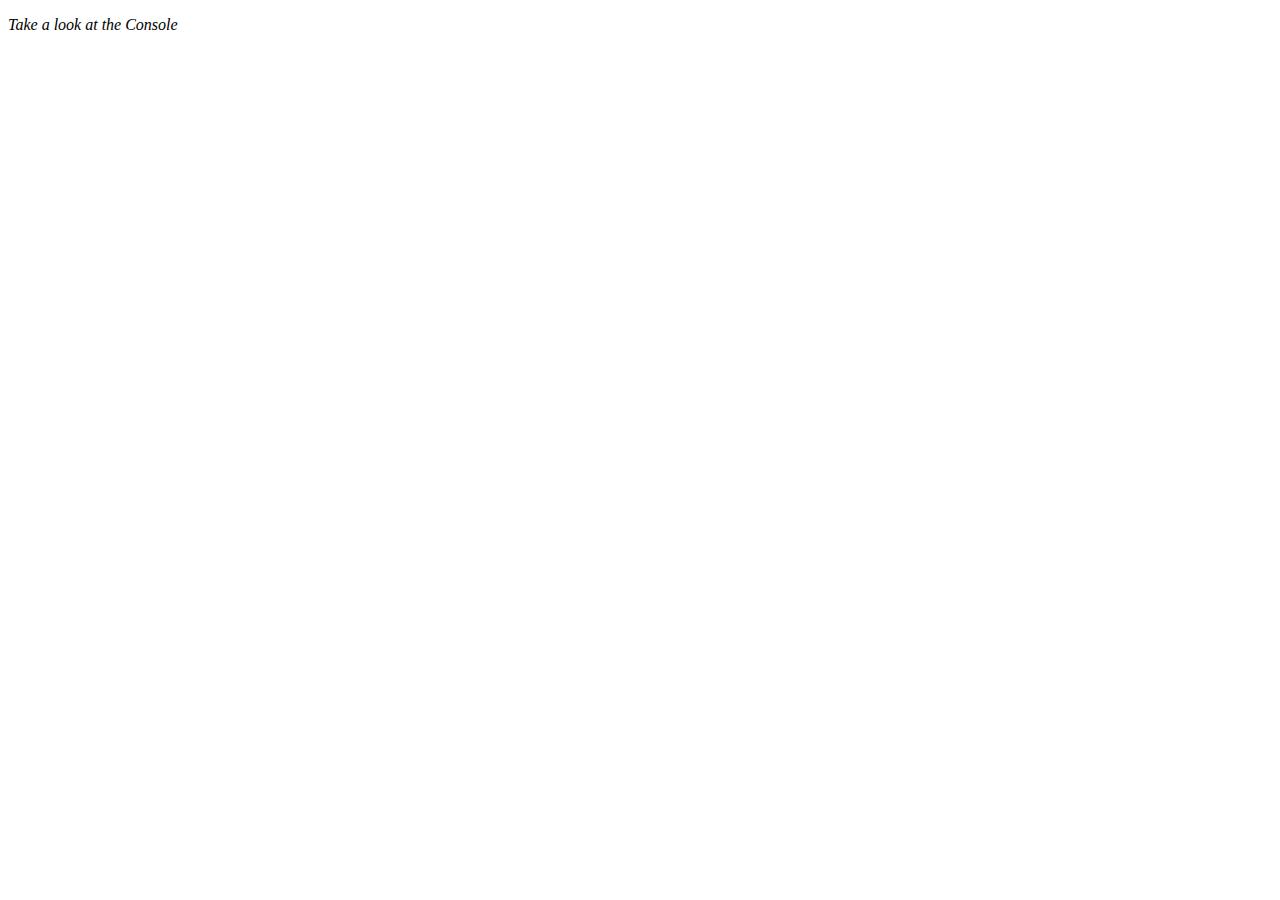
<file: Array Training - Day 1/index.html>
<!DOCTYPE html>
<html lang="en">
<head>
    <meta charset="UTF-8">
    <meta name="viewport" content="width=device-width, initial-scale=1.0">
    <meta http-equiv="X-UA-Compatible" content="ie=edge">
    <title>Array Cardio 💪</title>
</head>
<body>
    <p><em>Take a look at the Console</em></p>
    <script src="script.js"></script>
</body>
</html>
</file>
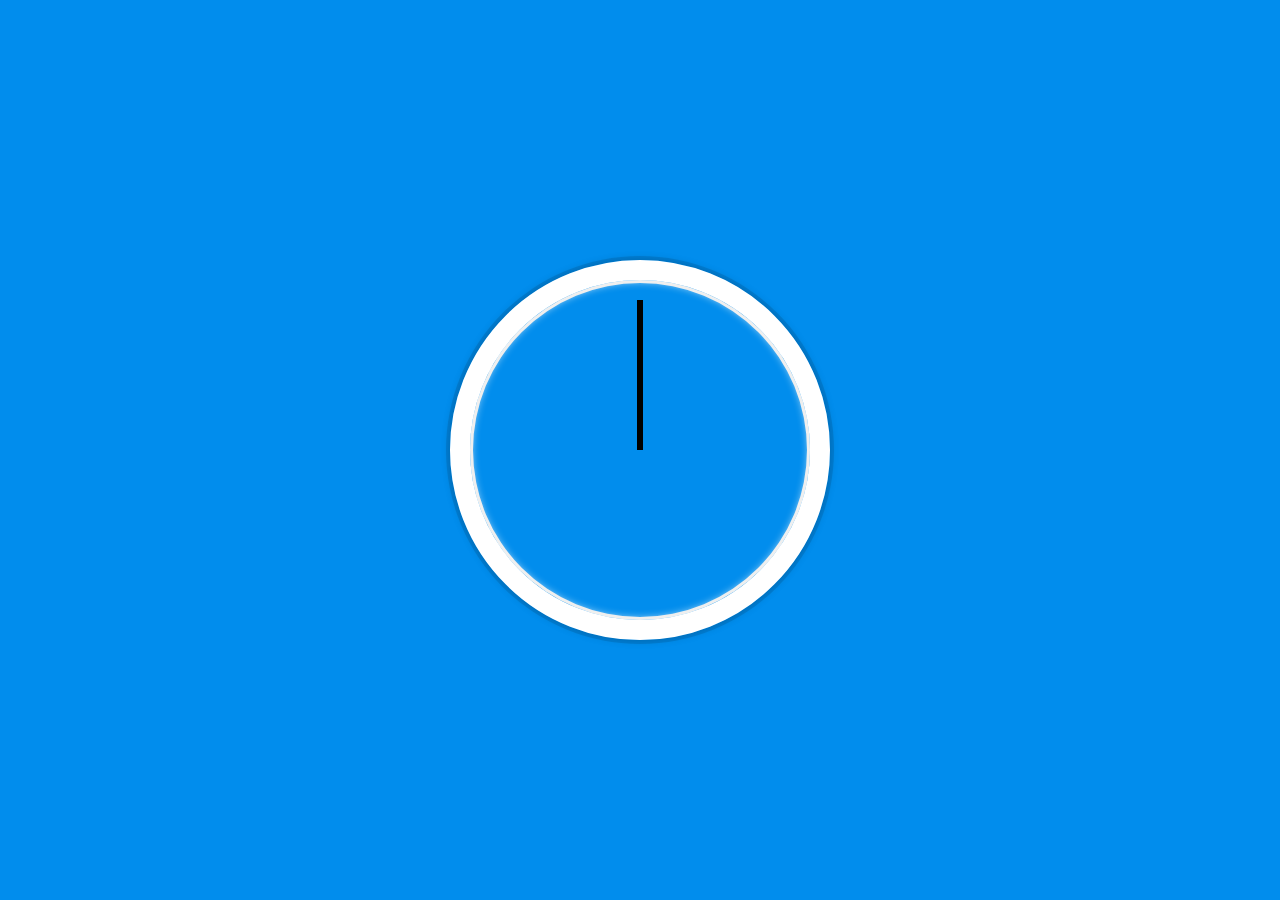
<file: Clock JS+CSS/index.html>
<!DOCTYPE html>
<html lang="en">
<head>
	<meta charset="UTF-8">
	<meta name="viewport" content="width=device-width, initial-scale=1.0">
    <meta http-equiv="X-UA-Compatible" content="ie=edge">
    <link rel="stylesheet" href="style/main.css">
	<title>Clock JS + CSS</title>
</head>
<body>
    <div class="clock">
        <div class="clock-face">
            <div class="hand hour-hand"></div>
            <div class="hand min-hand"></div>
            <div class="hand second-hand"></div>
        </div>
    </div>
	<script src="scripts/clock.js"></script>
</body>
</html>
</file>
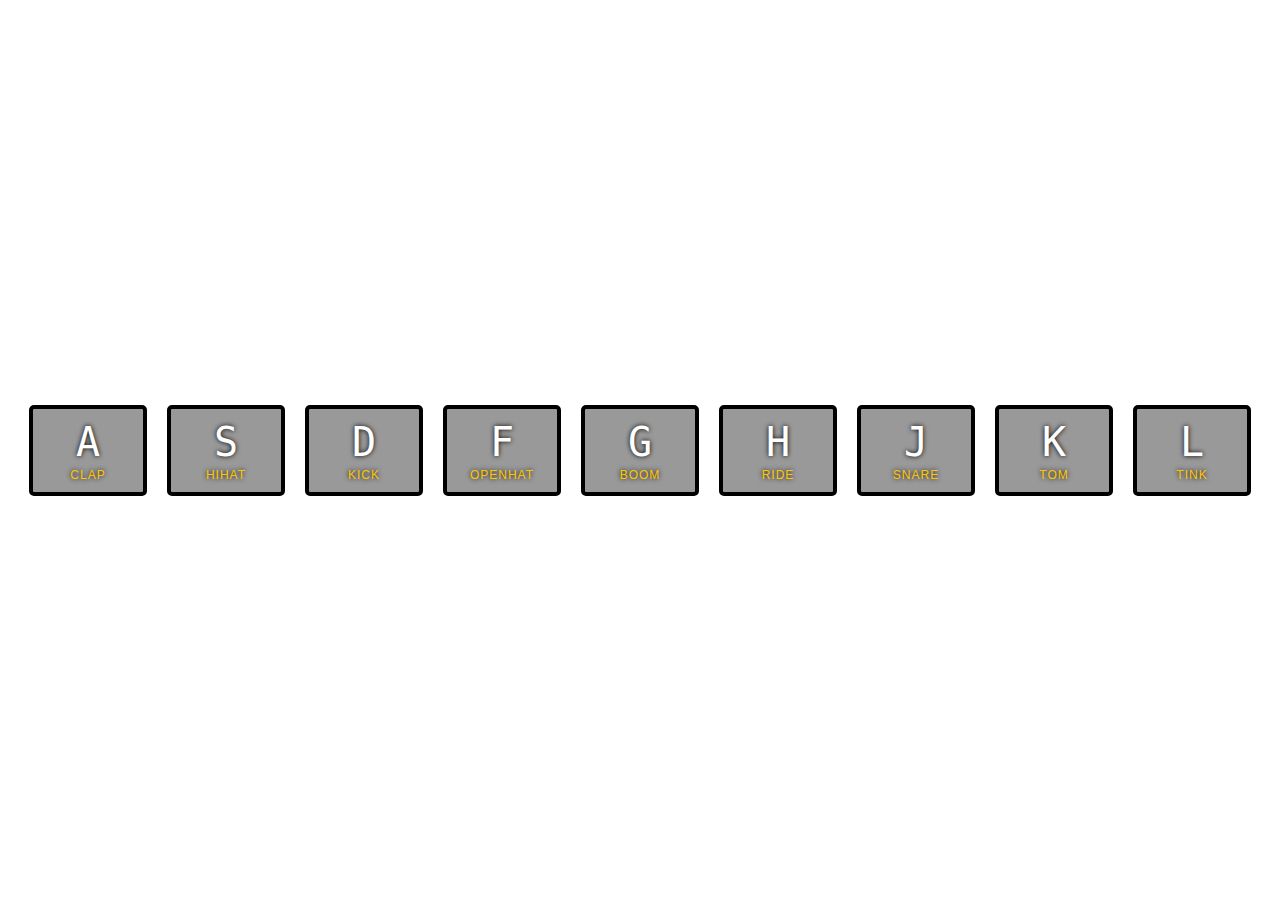
<file: Drum Kit/index.html>
<!DOCTYPE html>
<html lang="en">
	<head>
		<meta charset="UTF-8">
		<title>JS Drum Kit</title>
		<link rel="stylesheet" href="style.css">
	</head>
	<body>
		<div class="keys">
			<div data-key="65" class="key">
				<kbd>A</kbd>
				<span class="sound">clap</span>
			</div>
			<div data-key="83" class="key">
				<kbd>S</kbd>
				<span class="sound">hihat</span>
			</div>
			<div data-key="68" class="key">
				<kbd>D</kbd>
				<span class="sound">kick</span>
			</div>
			<div data-key="70" class="key">
				<kbd>F</kbd>
				<span class="sound">openhat</span>
			</div>
			<div data-key="71" class="key">
				<kbd>G</kbd>
				<span class="sound">boom</span>
			</div>
			<div data-key="72" class="key">
				<kbd>H</kbd>
				<span class="sound">ride</span>
			</div>
			<div data-key="74" class="key">
				<kbd>J</kbd>
				<span class="sound">snare</span>
			</div>
			<div data-key="75" class="key">
				<kbd>K</kbd>
				<span class="sound">tom</span>
			</div>
			<div data-key="76" class="key">
				<kbd>L</kbd>
				<span class="sound">tink</span>
			</div>
		</div>
		
		<audio data-key="65" src="sounds/clap.wav"></audio>
		<audio data-key="83" src="sounds/hihat.wav"></audio>
		<audio data-key="68" src="sounds/kick.wav"></audio>
		<audio data-key="70" src="sounds/openhat.wav"></audio>
		<audio data-key="71" src="sounds/boom.wav"></audio>
		<audio data-key="72" src="sounds/ride.wav"></audio>
		<audio data-key="74" src="sounds/snare.wav"></audio>
		<audio data-key="75" src="sounds/tom.wav"></audio>
		<audio data-key="76" src="sounds/tink.wav"></audio>

		<script src="script.js"></script>
	</body>
</html>
</file>
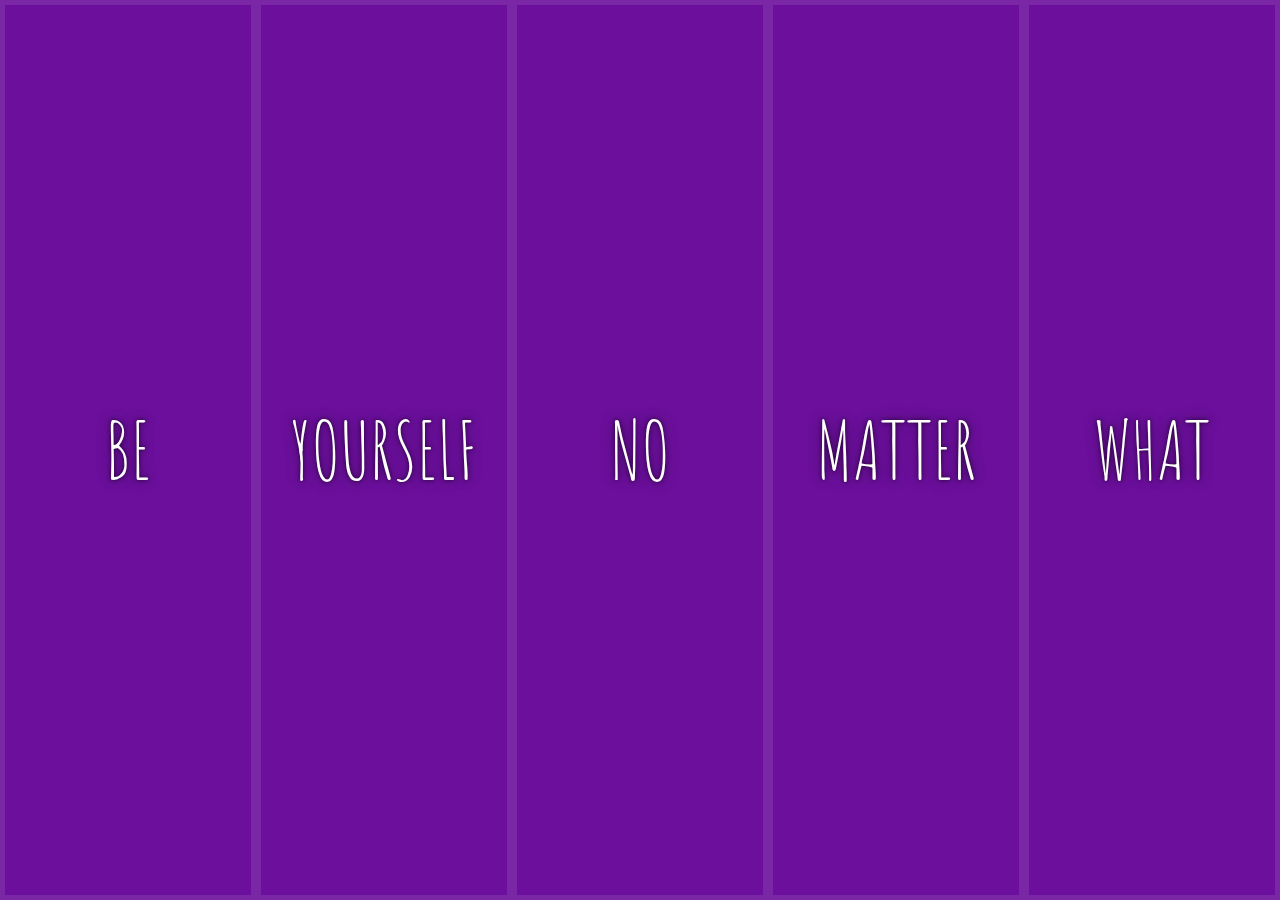
<file: Flex Panel Gallery/index.html>
<!DOCTYPE html>
<html lang="en">
<head>
    <meta charset="UTF-8">
    <meta name="viewport" content="width=device-width, initial-scale=1.0">
    <meta http-equiv="X-UA-Compatible" content="ie=edge">
    <title>Flex Panels</title>
    <link href='https://fonts.googleapis.com/css?family=Amatic+SC' rel='stylesheet' type='text/css'>
    <link rel="stylesheet" href="main.css">
</head>
<body>
    <div class="panels">
        <div class="panel panel1">
			<p>don't</p>
			<p>be</p>
			<p>invisible</p>
        </div>
        <div class="panel panel2">
			<p>give</p>
			<p>yourself</p>
			<p>time</p>
        </div>
        <div class="panel panel3">
			<p>make</p>
			<p>no</p>
			<p>excuses</p>
        </div>
        <div class="panel panel4">
			<p>dont't</p>
			<p>matter</p>
			<p>anymore</p>
        </div>
        <div class="panel panel5">
			<p>say</p>
			<p>what</p>
			<p>you want</p>
        </div>
    </div>
  	<script src="script.js"></script>
</body>
</html>
</file>
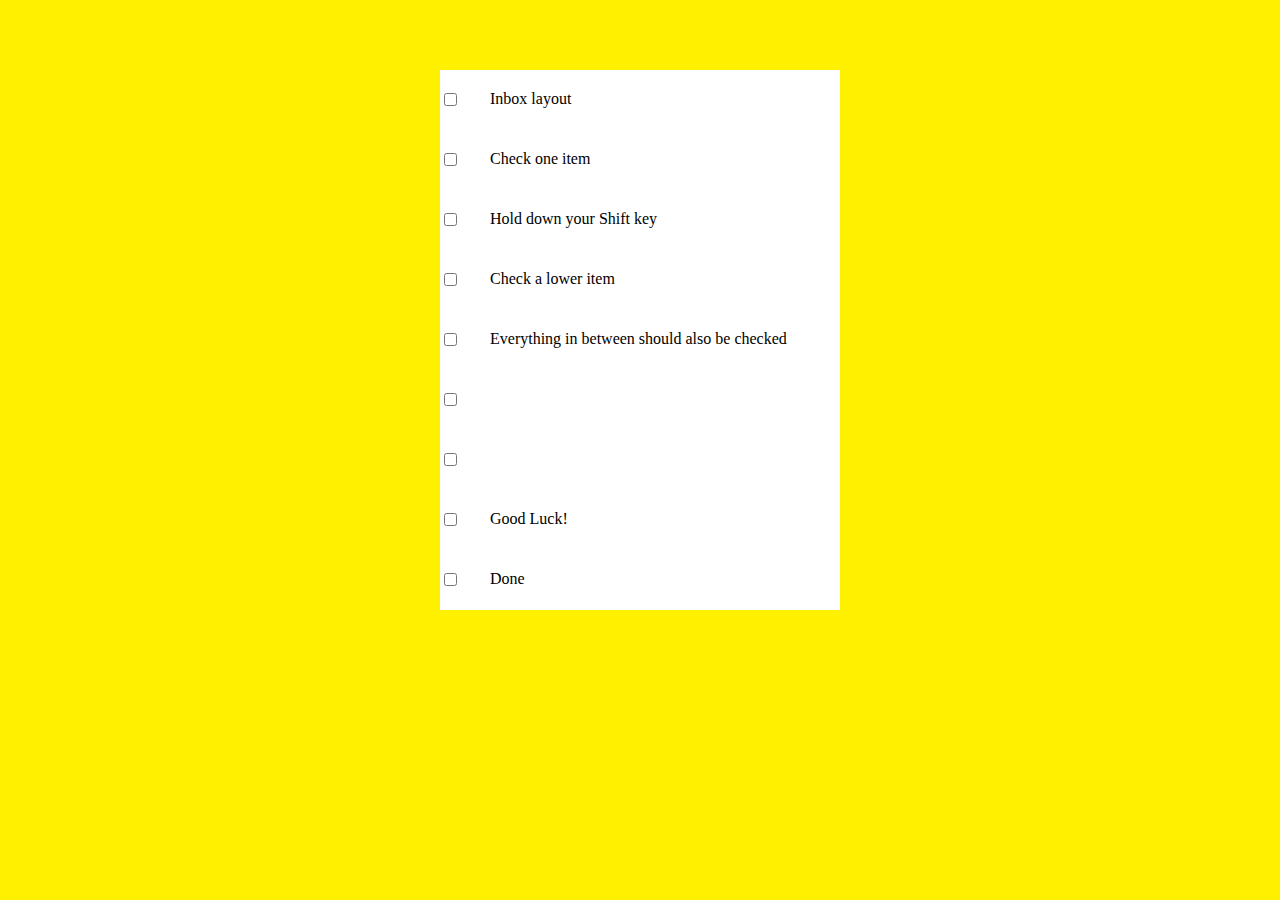
<file: Multiple-Checkboxes/index.html>
<!DOCTYPE html>
<html lang="en">
<head>
    <meta charset="UTF-8">
    <meta name="viewport" content="width=device-width, initial-scale=1.0">
    <meta http-equiv="X-UA-Compatible" content="ie=edge">
    <link rel="stylesheet" href="main.css">
    <title>Document</title>
</head>
<body>
    <div class="inbox">
        <div class="item">
            <input type="checkbox">
            <p>Inbox layout</p>
        </div>
        <div class="item">
            <input type="checkbox">
            <p>Check one item</p>
        </div>
        <div class="item">
            <input type="checkbox">
            <p>Hold down your Shift key</p>
        </div>
        <div class="item">
            <input type="checkbox">
            <p>Check a lower item</p>
        </div>
        <div class="item">
            <input type="checkbox">
            <p>Everything in between should also be checked</p>
        </div>
        <div class="item">
            <input type="checkbox">

        </div>
        <div class="item">
            <input type="checkbox">

        </div>
        <div class="item">
            <input type="checkbox">
            <p>Good Luck!</p>
        </div>
        <div class="item">
            <input type="checkbox">
            <p>Done</p>
        </div>
    </div>
    <script src="checkboxes.js"></script>
</body>
</html>
</file>
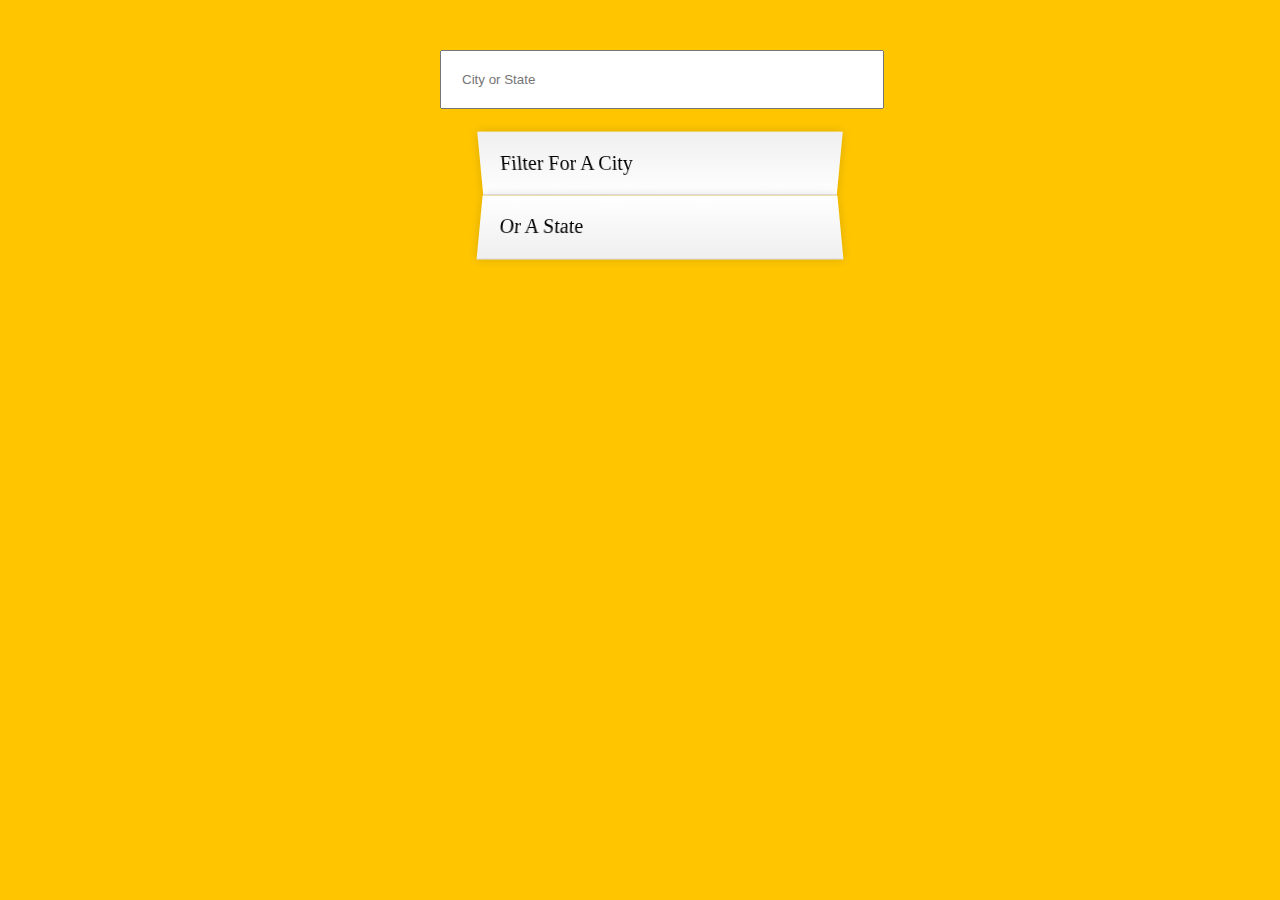
<file: Type Ahead/index.html>
<!DOCTYPE html>
<html lang="en">
<head>
    <meta charset="UTF-8">
    <title>Type Ahead</title>
    <link rel="stylesheet" href="style/main.css">
</head>
<body>
  <form class="search-form">
    <input type="text" class="search" placeholder="City or State">
    <ul class="suggestions">
      <li>Filter for a city</li>
      <li>or a state</li>
    </ul>
  </form>
<script src="script/script.js"></script>
  </body>
</html>
</file>
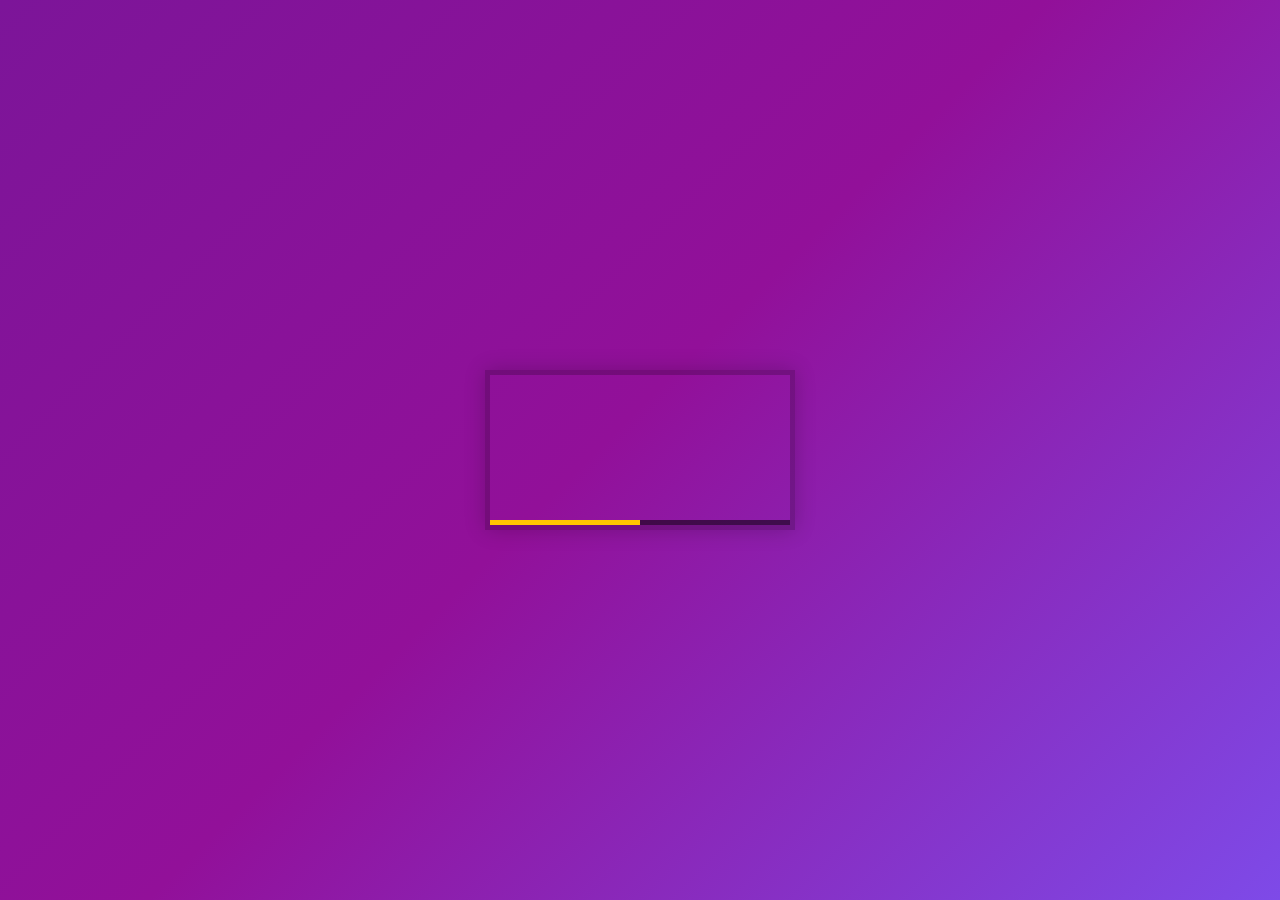
<file: Video Player/index.html>
<!DOCTYPE html>
<html lang="en">
<head>
  <meta charset="UTF-8">
  <title>HTML Video Player</title>
  <link rel="stylesheet" href="style.css">
</head>
<body>

   <div class="player">
     <video class="player__video viewer" src="https://player.vimeo.com/external/194837908.sd.mp4?s=c350076905b78c67f74d7ee39fdb4fef01d12420&profile_id=164"></video>

     <div class="player__controls">
       <div class="progress">
        <div class="progress__filled"></div>
       </div>
       <button class="player__button toggle" title="Toggle Play">►</button>
       <input type="range" name="volume" class="player__slider" min="0" max="1" step="0.05" value="1">
       <input type="range" name="playbackRate" class="player__slider" min="0.5" max="2" step="0.1" value="1">
       <button data-skip="-10" class="player__button">« 10s</button>
       <button data-skip="10" class="player__button">10s »</button>
     </div>
   </div>

  <script src="script.js"></script>
</body>
</html>
</file>
<file: Clock JS+CSS/style/main.css>
html {
  background: #018DED url(http://unsplash.it/1500/1000?image=881&blur=50);
  background-size: cover;
  font-family: 'helvetica neue';
  font-size: 10px;
  text-align: center;
}

body {
  align-items: center;
  display: flex;
  flex: 1;
  font-size: 2rem;
  margin: 0;
  min-height: 100vh;
}

.clock {
  border: 20px solid white;
  border-radius: 50%;
  box-shadow: 0 0 0 4px rgba(0, 0, 0, 0.1), inset 0 0 0 3px #EFEFEF, inset 0 0 10px #fff, 0 0 10px rgba(0, 0, 0, 0.2);
  height: 30rem;
  margin: 50px auto;
  padding: 2rem;
  position: relative;
  width: 30rem;
}

.clock-face {
  height: 100%;
  position: relative;
  transform: translateY(-3px);
  width: 100%;
}

.hand {
  background: #000;
  height: 6px;
  position: absolute;
  top: 50%;
  transform: rotate(90deg);
  transform-origin: 100%;
  transition: all .05s;
  transition-timing-function: cubic-bezier(0.1, 2.7, 0.58, 1);
  width: 50%;
}
 

 /*# sourceMappingURL= main.css.map */
</file>
<file: Drum Kit/style.css>
html {
  font-size: 10px;
  background: url(http://i.imgur.com/b9r5sEL.jpg) bottom center;
  background-size: cover;
}
body,html {
  margin: 0;
  padding: 0;
  font-family: sans-serif;
}

.keys {
  display: flex;
  flex: 1;
  min-height: 100vh;
  align-items: center;
  justify-content: center;
}

.key {
  border: .4rem solid black;
  border-radius: .5rem;
  margin: 1rem;
  font-size: 1.5rem;
  padding: 1rem .5rem;
  transition: all .07s ease;
  width: 10rem;
  text-align: center;
  color: white;
  background: rgba(0,0,0,0.4);
  text-shadow: 0 0 .5rem black;
}

.playing {
  transform: scale(1.1);
  border-color: #ffc600;
  box-shadow: 0 0 1rem #ffc600;
}

kbd {
  display: block;
  font-size: 4rem;
}

.sound {
  font-size: 1.2rem;
  text-transform: uppercase;
  letter-spacing: .1rem;
  color: #ffc600;
}
</file>
<file: Flex Panel Gallery/main.css>
html {
  background: #ffc600;
  box-sizing: border-box;
  font-family: 'helvetica neue';
  font-size: 20px;
  font-weight: 200;
}

body {
  margin: 0;
}

*::before, *::after {
  box-sizing: inherit;
}

.panels {
  display: flex;
  min-height: 100vh;
  overflow: hidden;
}

.panel {
  align-items: center;
  background: #6B0F9C;
  background-position: center;
  background-size: cover;
  box-shadow: inset 0 0 0 5px rgba(255, 255, 255, 0.1);
  color: white;
  display: flex;
  flex: 1;
  flex-direction: column;
  font-size: 20px;
  justify-content: center;
  text-align: center;
  transition: font-size 0.7s cubic-bezier(0.61, -0.19, 0.7, -0.11), flex 0.7s cubic-bezier(0.61, 0.19, 0.7, -0.11), background 0.2s;
}

.panel p {
  font-family: 'Amatic SC', cursive;
  font-size: 2em;
  text-shadow: 0 0 4px rgba(0, 0, 0, 0.72), 0 0 14px rgba(0, 0, 0, 0.45);
  text-transform: uppercase;
}

.panel p:nth-child(2) {
  font-size: 4em;
}

.panel.open-active > *:first-child {
  transform: translateY(0);
}

.panel.open-active > *:last-child {
  transform: translateY(0);
}

.open {
  flex: 5;
  font-size: 40px;
}

.panel1 {
  background-image: url("https://source.unsplash.com/MnxT92l-3Qo/1500x1500");
}

.panel2 {
  background-image: url("https://source.unsplash.com/W9CiwHoFg9s/1500x1500");
}

.panel3 {
  background-image: url("https://source.unsplash.com/HN_4K2diUWs/1500x1500");
}

.panel4 {
  background-image: url("https://source.unsplash.com/emlKHDEydhg/1500x1500");
}

.panel5 {
  background-image: url("https://source.unsplash.com/ASKeuOZqhYU/1500x1500");
}

.panel > * {
  align-items: center;
  display: flex;
  flex: 1 0 auto;
  justify-content: center;
  margin: 0;
  transition: transform .5s;
  width: 100%;
}

.panel > *:first-child {
  transform: translateY(-100%);
}

.panel > *:last-child {
  transform: translateY(100%);
}
 

 /*# sourceMappingURL= main.css.map */
</file>
<file: Multiple-Checkboxes/main.css>
body, html {
  background-color: #fff000;
  margin: 0 auto;
  text-align: center;
}

p {
  float: left;
  margin: 0 0 0 30px;
}

.inbox {
  margin: 0 auto;
  background-color: #fff;
  max-width: 400px;
  margin-top: 70px;
}

.inbox .item {
  height: 40px;
  padding-top: 20px;
}

input {
  border: 1px solid #000;
  float: left;
}
 

 /*# sourceMappingURL= main.css.map */
</file>
<file: Type Ahead/style/main.css>
html {
  background: #ffc600;
  box-sizing: border-box;
  font-family: 'helvetica neue';
  font-size: 20px;
  font-weight: 200;
}

*::before, *::after {
  box-sizing: inherit;
}

input {
  padding: 20px;
  width: 100%;
}

input .suggestions {
  margin: 0;
  padding: 0;
  position: relative;
  /*perspective: 20px*/
}

input .search {
  border: 10px solid #F7F7F7;
  border-radius: 5px;
  box-shadow: 0 0 5px rgba(0, 0, 0, 0.12), inset 0 0 2px rgba(0, 0, 0, 0.19);
  font-size: 40px;
  left: -10%;
  margin: 0;
  outline: 0;
  position: relative;
  text-align: center;
  top: 10px;
  width: 120%;
  z-index: 2;
}

.search-form {
  margin: 50px auto;
  max-width: 400px;
}

li {
  background: white;
  border-bottom: 1px solid #D8D8D8;
  box-shadow: 0 0 10px rgba(0, 0, 0, 0.14);
  display: flex;
  justify-content: space-between;
  list-style: none;
  margin: 0;
  padding: 20px;
  text-transform: capitalize;
  transition: background .2s;
}

li:nth-child(even) {
  background: linear-gradient(to bottom, #ffffff 0%, #EFEFEF 100%);
  transform: perspective(100px) rotateX(3deg) translateY(2px) scale(1.001);
}

li:nth-child(odd) {
  background: linear-gradient(to top, #ffffff 0%, #EFEFEF 100%);
  transform: perspective(100px) rotateX(-3deg) translateY(3px);
}

span .population {
  font-size: 15px;
}

.hl {
  background: #ffc600;
}

a {
  background: rgba(0, 0, 0, 0.1);
  color: #000;
  text-decoration: none;
}
 

 /*# sourceMappingURL= main.css.map */
</file>
<file: Video Player/style.css>
html {
  box-sizing: border-box;
}

*, *:before, *:after {
  box-sizing: inherit;
}

body {
  margin: 0;
  padding: 0;
  display:flex;
  background:#7A419B;
  min-height:100vh;
  background: linear-gradient(135deg, #7c1599 0%,#921099 48%,#7e4ae8 100%);
  background-size:cover;
  align-items: center;
  justify-content: center;
}

.player {
  max-width:750px;
  border:5px solid rgba(0,0,0,0.2);
  box-shadow:0 0 20px rgba(0,0,0,0.2);
  position: relative;
  font-size: 0;
  overflow: hidden;
}


.player:fullscreen {
  max-width: none;
  width: 100%;
}

.player:-webkit-full-screen {
  max-width: none;
  width: 100%;
}

.player__video {
  width: 100%;
}

.player__button {
  background:none;
  border:0;
  line-height:1;
  color:white;
  text-align: center;
  outline:0;
  padding: 0;
  cursor:pointer;
  max-width:50px;
}

.player__button:focus {
  border-color: #ffc600;
}

.player__slider {
  width:10px;
  height:30px;
}

.player__controls {
  display:flex;
  position: absolute;
  bottom:0;
  width: 100%;
  transform: translateY(100%) translateY(-5px);
  transition:all .3s;
  flex-wrap:wrap;
  background:rgba(0,0,0,0.1);
}

.player:hover .player__controls {
  transform: translateY(0);
}

.player:hover .progress {
  height:15px;
}

.player__controls > * {
  flex:1;
}

.progress {
  flex:10;
  position: relative;
  display:flex;
  flex-basis:100%;
  height:5px;
  transition:height 0.3s;
  background:rgba(0,0,0,0.5);
  cursor:ew-resize;
}

.progress__filled {
  width:50%;
  background:#ffc600;
  flex:0;
  flex-basis:50%;
}



input[type=range] {
  -webkit-appearance: none;
  background:transparent;
  width: 100%;
  margin: 0 5px;
}
input[type=range]:focus {
  outline: none;
}
input[type=range]::-webkit-slider-runnable-track {
  width: 100%;
  height: 8.4px;
  cursor: pointer;
  box-shadow: 1px 1px 1px rgba(0, 0, 0, 0), 0 0 1px rgba(13, 13, 13, 0);
  background: rgba(255,255,255,0.8);
  border-radius: 1.3px;
  border: 0.2px solid rgba(1, 1, 1, 0);
}
input[type=range]::-webkit-slider-thumb {
  height: 15px;
  width: 15px;
  border-radius: 50px;
  background: #ffc600;
  cursor: pointer;
  -webkit-appearance: none;
  margin-top: -3.5px;
  box-shadow:0 0 2px rgba(0,0,0,0.2);
}
input[type=range]:focus::-webkit-slider-runnable-track {
  background: #bada55;
}
input[type=range]::-moz-range-track {
  width: 100%;
  height: 8.4px;
  cursor: pointer;
  box-shadow: 1px 1px 1px rgba(0, 0, 0, 0), 0 0 1px rgba(13, 13, 13, 0);
  background: #ffffff;
  border-radius: 1.3px;
  border: 0.2px solid rgba(1, 1, 1, 0);
}
input[type=range]::-moz-range-thumb {
  box-shadow: 0 0 0 rgba(0, 0, 0, 0), 0 0 0 rgba(13, 13, 13, 0);
  height: 15px;
  width: 15px;
  border-radius: 50px;
  background: #ffc600;
  cursor: pointer;
}
</file>
